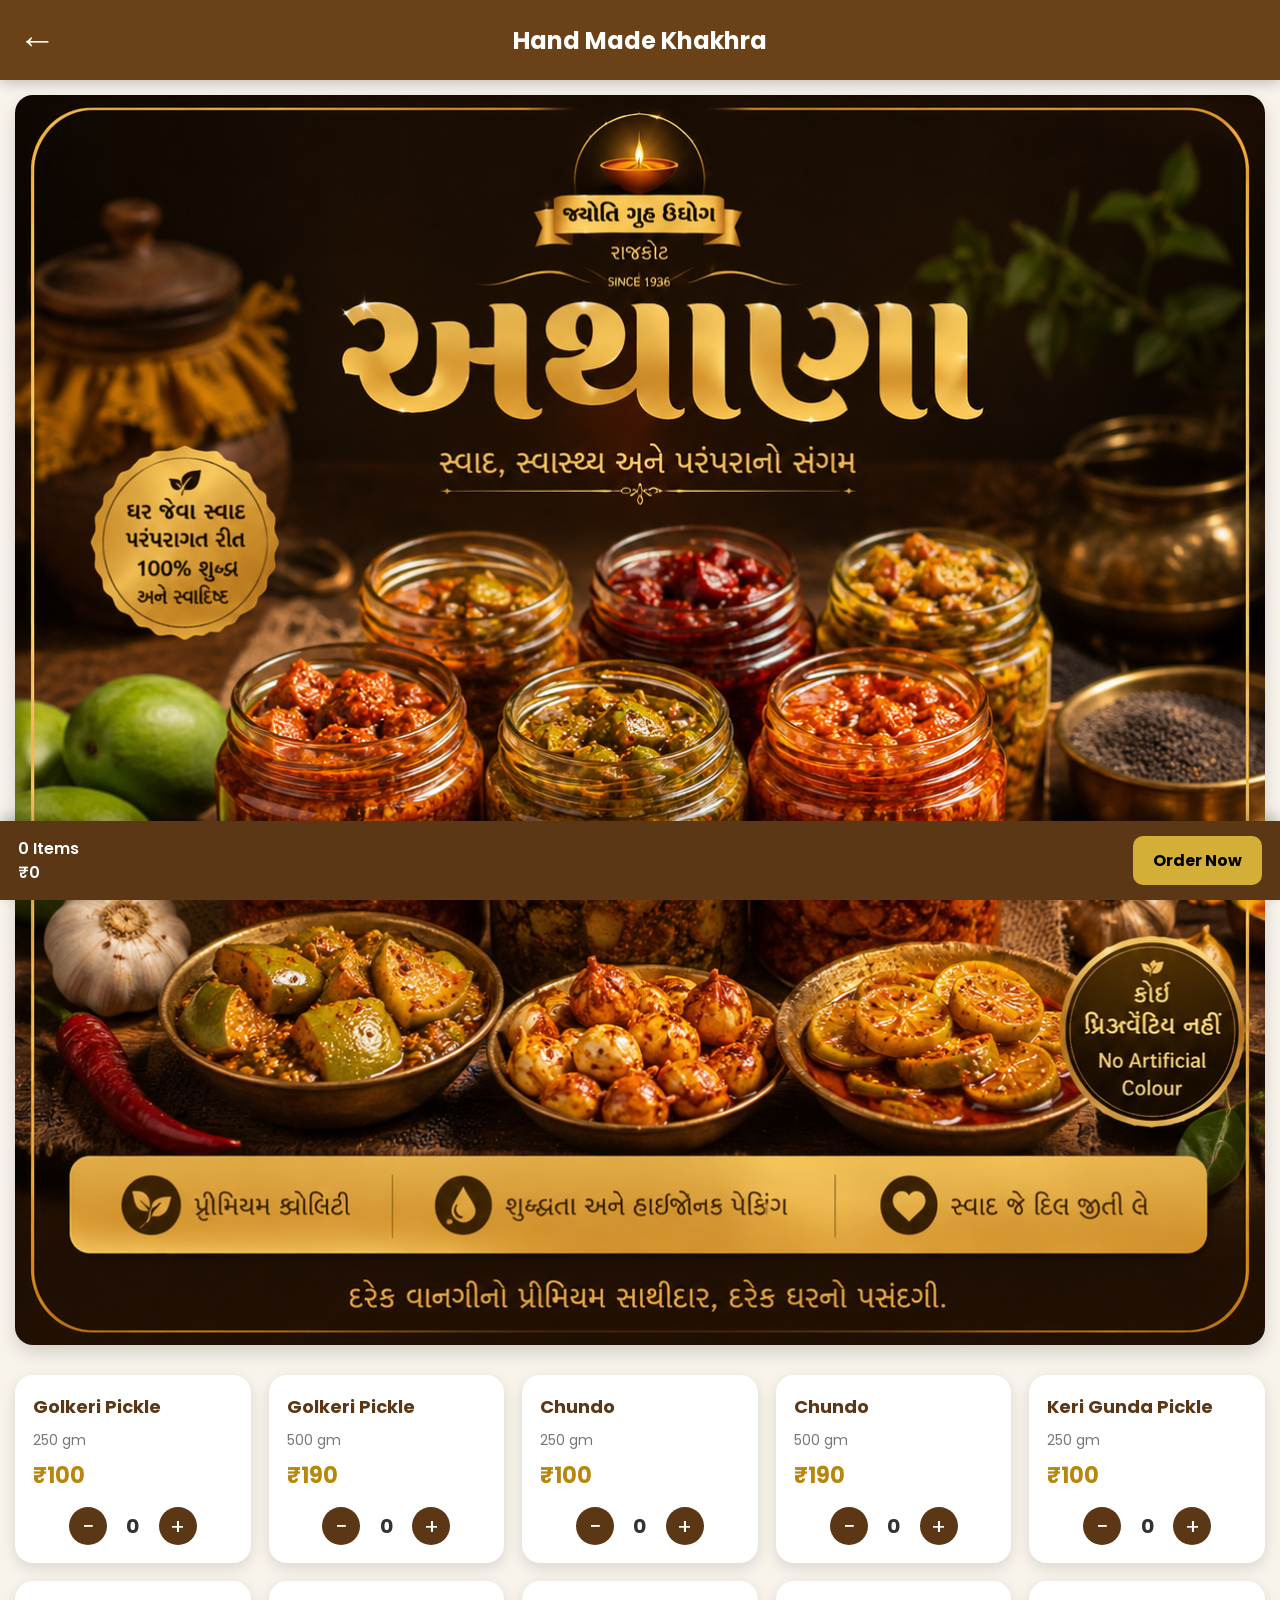
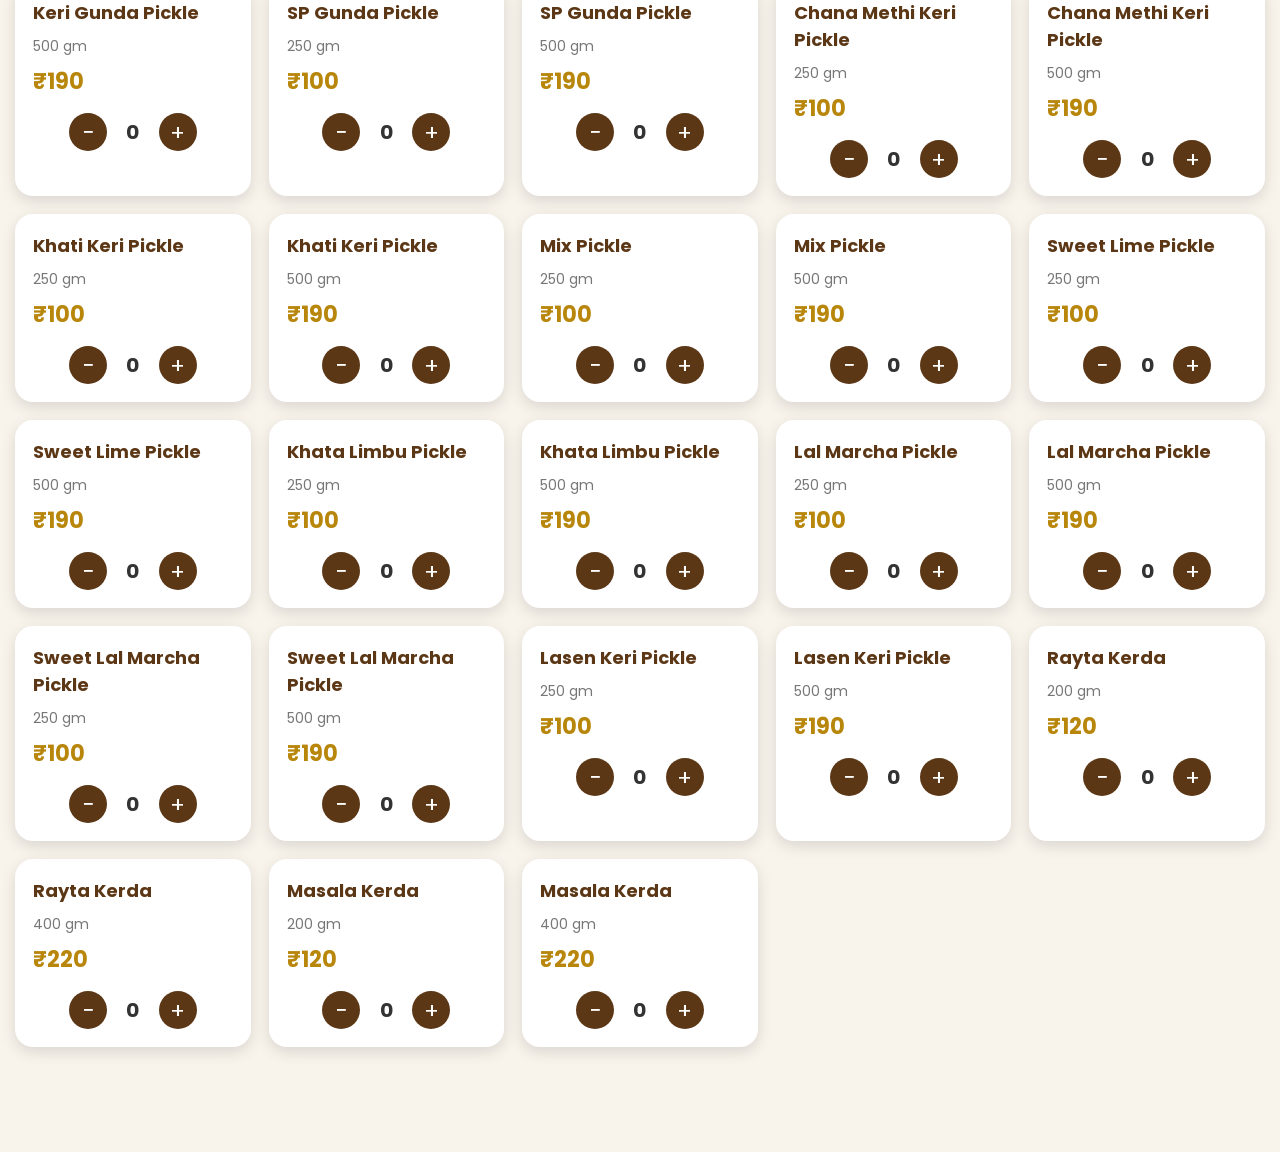
<file: athana.html>
<!DOCTYPE html>
<html lang="en">
<head>
<meta charset="UTF-8">
<meta name="viewport" content="width=device-width, initial-scale=1.0">

<title>Jyoti Gruh Udhyog | Athana</title>

<link href="https://fonts.googleapis.com/css2?family=Poppins:wght@300;400;500;600;700&display=swap" rel="stylesheet">

<style>

*{
margin:0;
padding:0;
box-sizing:border-box;
font-family:'Poppins',sans-serif;
}

body{
background:#f8f4ec;
color:#333;
padding-bottom:90px;
}

header{
position:sticky;
top:0;
z-index:999;
background:#5b3716;
color:#fff;
padding:16px;
text-align:center;
font-size:24px;
font-weight:700;
box-shadow:0 4px 12px rgba(0,0,0,.2);
}
header{
position:sticky;
top:0;
z-index:999;
background:#6b4217;
color:#fff;
height:80px;
display:flex;
align-items:center;
justify-content:center;
box-shadow:0 4px 12px rgba(0,0,0,.2);
}

header h1{
font-size:24px;
font-weight:700;
margin:0;
}

.back-btn{
position:absolute;
left:18px;
top:50%;
transform:translateY(-50%);
color:#fff;
text-decoration:none;
font-size:38px;
font-weight:700;
line-height:1;
transition:.3s;
}

.back-btn:hover{
opacity:.8;
}
.hero{
margin:15px;
border-radius:18px;
overflow:hidden;
box-shadow:0 8px 18px rgba(0,0,0,.15);
}

.hero img{
width:100%;
display:block;
}

.container{
padding:15px;
display:grid;
grid-template-columns:repeat(auto-fit,minmax(230px,1fr));
gap:18px;
}

.card{
background:#fff;
border-radius:18px;
padding:18px;
box-shadow:0 5px 15px rgba(0,0,0,.12);
transition:.3s;
}

.card:hover{
transform:translateY(-4px);
}

.card h3{
color:#5b3716;
font-size:18px;
margin-bottom:10px;
}

.weight{
font-size:14px;
color:#777;
margin-bottom:8px;
}

.price{
font-size:22px;
font-weight:bold;
color:#b8860b;
margin-bottom:15px;
}

.qty-box{
display:flex;
justify-content:center;
align-items:center;
gap:12px;
}

.qty-box button{
width:38px;
height:38px;
border:none;
border-radius:50%;
background:#5b3716;
color:#fff;
font-size:22px;
cursor:pointer;
}

.qty{
font-size:20px;
font-weight:bold;
min-width:28px;
text-align:center;
}

.cart-bar{
position:fixed;
bottom:0;
left:0;
right:0;
background:#5b3716;
color:#fff;
display:flex;
justify-content:space-between;
align-items:center;
padding:15px 18px;
box-shadow:0 -5px 12px rgba(0,0,0,.2);
}

.cart-info{
font-size:16px;
font-weight:600;
line-height:1.5;
}

#orderBtn{
background:#d4af37;
border:none;
padding:12px 20px;
border-radius:10px;
font-size:16px;
font-weight:700;
cursor:pointer;
color:#000;
}

@media(max-width:600px){

header{
font-size:21px;
}

.card h3{
font-size:17px;
}

.price{
font-size:20px;
}

}

</style>

</head>
<body>

<header>

<a href="index.html" class="back-btn">←</a>

<h1>Hand Made Khakhra</h1>

</header>

<div class="hero">
<img src="athana.png" alt="Athana Banner">
</div>

<div class="container" id="productContainer"></div>

<script>

let cart = JSON.parse(localStorage.getItem("cart")) || [];

const products = [

{
id:401,
category:"athana",
name:"Golkeri Pickle",
weight:"250 gm",
price:100
},
{
id:402,
category:"athana",
name:"Golkeri Pickle",
weight:"500 gm",
price:190
},

{
id:403,
category:"athana",
name:"Chundo",
weight:"250 gm",
price:100
},
{
id:404,
category:"athana",
name:"Chundo",
weight:"500 gm",
price:190
},

{
id:405,
category:"athana",
name:"Keri Gunda Pickle",
weight:"250 gm",
price:100
},
{
id:406,
category:"athana",
name:"Keri Gunda Pickle",
weight:"500 gm",
price:190
},

{
id:407,
category:"athana",
name:"SP Gunda Pickle",
weight:"250 gm",
price:100
},
{
id:408,
category:"athana",
name:"SP Gunda Pickle",
weight:"500 gm",
price:190
},

{
id:409,
category:"athana",
name:"Chana Methi Keri Pickle",
weight:"250 gm",
price:100
},
{
id:410,
category:"athana",
name:"Chana Methi Keri Pickle",
weight:"500 gm",
price:190
},

{
id:411,
category:"athana",
name:"Khati Keri Pickle",
weight:"250 gm",
price:100
},
{
id:412,
category:"athana",
name:"Khati Keri Pickle",
weight:"500 gm",
price:190
},

{
id:413,
category:"athana",
name:"Mix Pickle",
weight:"250 gm",
price:100
},
{
id:414,
category:"athana",
name:"Mix Pickle",
weight:"500 gm",
price:190
},

{
id:415,
category:"athana",
name:"Sweet Lime Pickle",
weight:"250 gm",
price:100
},
{
id:416,
category:"athana",
name:"Sweet Lime Pickle",
weight:"500 gm",
price:190
},

{
id:417,
category:"athana",
name:"Khata Limbu Pickle",
weight:"250 gm",
price:100
},
{
id:418,
category:"athana",
name:"Khata Limbu Pickle",
weight:"500 gm",
price:190
},

{
id:419,
category:"athana",
name:"Lal Marcha Pickle",
weight:"250 gm",
price:100
},
{
id:420,
category:"athana",
name:"Lal Marcha Pickle",
weight:"500 gm",
price:190
},

{
id:421,
category:"athana",
name:"Sweet Lal Marcha Pickle",
weight:"250 gm",
price:100
},
{
id:422,
category:"athana",
name:"Sweet Lal Marcha Pickle",
weight:"500 gm",
price:190
},

{
id:423,
category:"athana",
name:"Lasen Keri Pickle",
weight:"250 gm",
price:100
},
{
id:424,
category:"athana",
name:"Lasen Keri Pickle",
weight:"500 gm",
price:190
},

{
id:425,
category:"athana",
name:"Rayta Kerda",
weight:"200 gm",
price:120
},
{
id:426,
category:"athana",
name:"Rayta Kerda",
weight:"400 gm",
price:220
},

{
id:427,
category:"athana",
name:"Masala Kerda",
weight:"200 gm",
price:120
},
{
id:428,
category:"athana",
name:"Masala Kerda",
weight:"400 gm",
price:220
}

];
function saveCart(){
localStorage.setItem("cart",JSON.stringify(cart));
}

function getQty(id){
const item=cart.find(p=>p.id===id);
return item ? item.qty : 0;
}

function getTotalItems(){
return cart.reduce((sum,item)=>sum+item.qty,0);
}

function getTotalAmount(){
return cart.reduce((sum,item)=>sum+(item.qty*item.price),0);
}

function updateCart(){

document.getElementById("cartCount").innerHTML=
getTotalItems()+" Items";

document.getElementById("cartTotal").innerHTML=
"₹"+getTotalAmount();

saveCart();

}

function changeQty(id,change){

const product=products.find(p=>p.id===id);

let item=cart.find(p=>p.id===id);

if(item){

item.qty+=change;

if(item.qty<=0){

cart=cart.filter(p=>p.id!==id);

}

}else if(change>0){

cart.push({
...product,
qty:1
});

}

renderProducts();

updateCart();

}

function renderProducts(){

let html="";

products.forEach(product=>{

const qty=getQty(product.id);

html+=`

<div class="card">

<h3>${product.name}</h3>

<div class="weight">${product.weight}</div>

<div class="price">₹${product.price}</div>

<div class="qty-box">

<button onclick="changeQty(${product.id},-1)">−</button>

<div class="qty">${qty}</div>

<button onclick="changeQty(${product.id},1)">+</button>

</div>

</div>

`;

});

document.getElementById("productContainer").innerHTML=html;

}

window.addEventListener("storage",updateCart);
</script>

<div class="cart-bar">

<div class="cart-info">
<div id="cartCount">0 Items</div>
<div id="cartTotal">₹0</div>
</div>

<button id="orderBtn">
Order Now
</button>

</div>

<script>

document.getElementById("orderBtn").addEventListener("click",function(){

if(cart.length===0){

alert("Please add at least one product.");

return;

}

window.location.href="cart.html";

});


renderProducts();

updateCart();

</script>

</body>
</html>
</file>
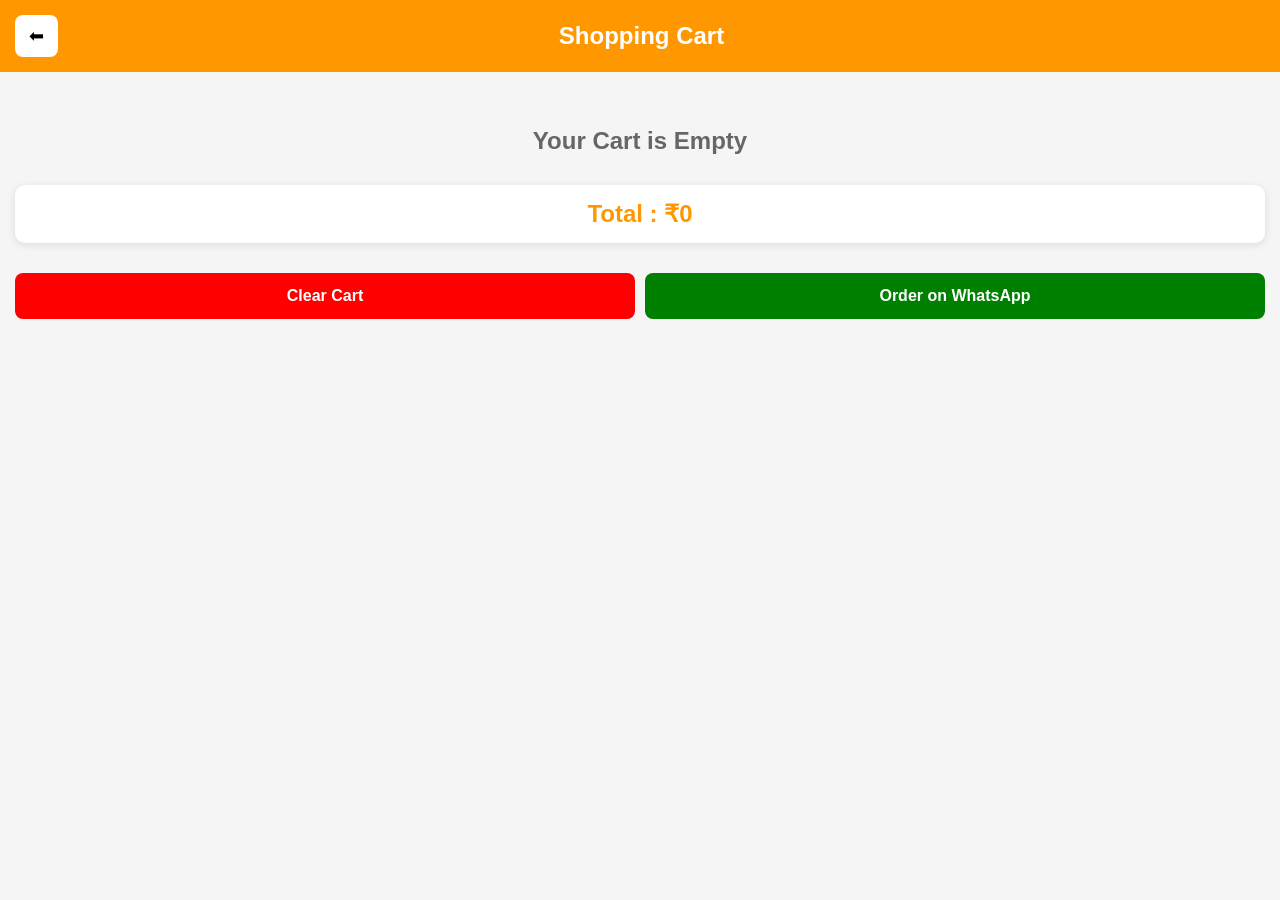
<file: Cart.html>
<!DOCTYPE html>
<html lang="en">
<head>
    <meta charset="UTF-8">
    <meta name="viewport" content="width=device-width, initial-scale=1.0">
    <title>Shopping Cart</title>

    <link rel="stylesheet" href="cart.css">
</head>
<body>

<header class="header">

    <button class="back-btn" onclick="history.back()">⬅</button>

    <h2>Shopping Cart</h2>

</header>

<main>

    <div id="cartContainer">

        <!-- Cart Items Here -->

    </div>

    <div class="total-box">

        <h3>Total : ₹<span id="grandTotal">0</span></h3>

    </div>

    <div class="buttons">

        <button class="clear-btn" onclick="clearCart()">
            Clear Cart
        </button>

        <button class="order-btn" onclick="sendWhatsAppOrder()">
            Order on WhatsApp
        </button>

    </div>

</main>

<script src="cart.js"></script>

</body>
</html>
</file>
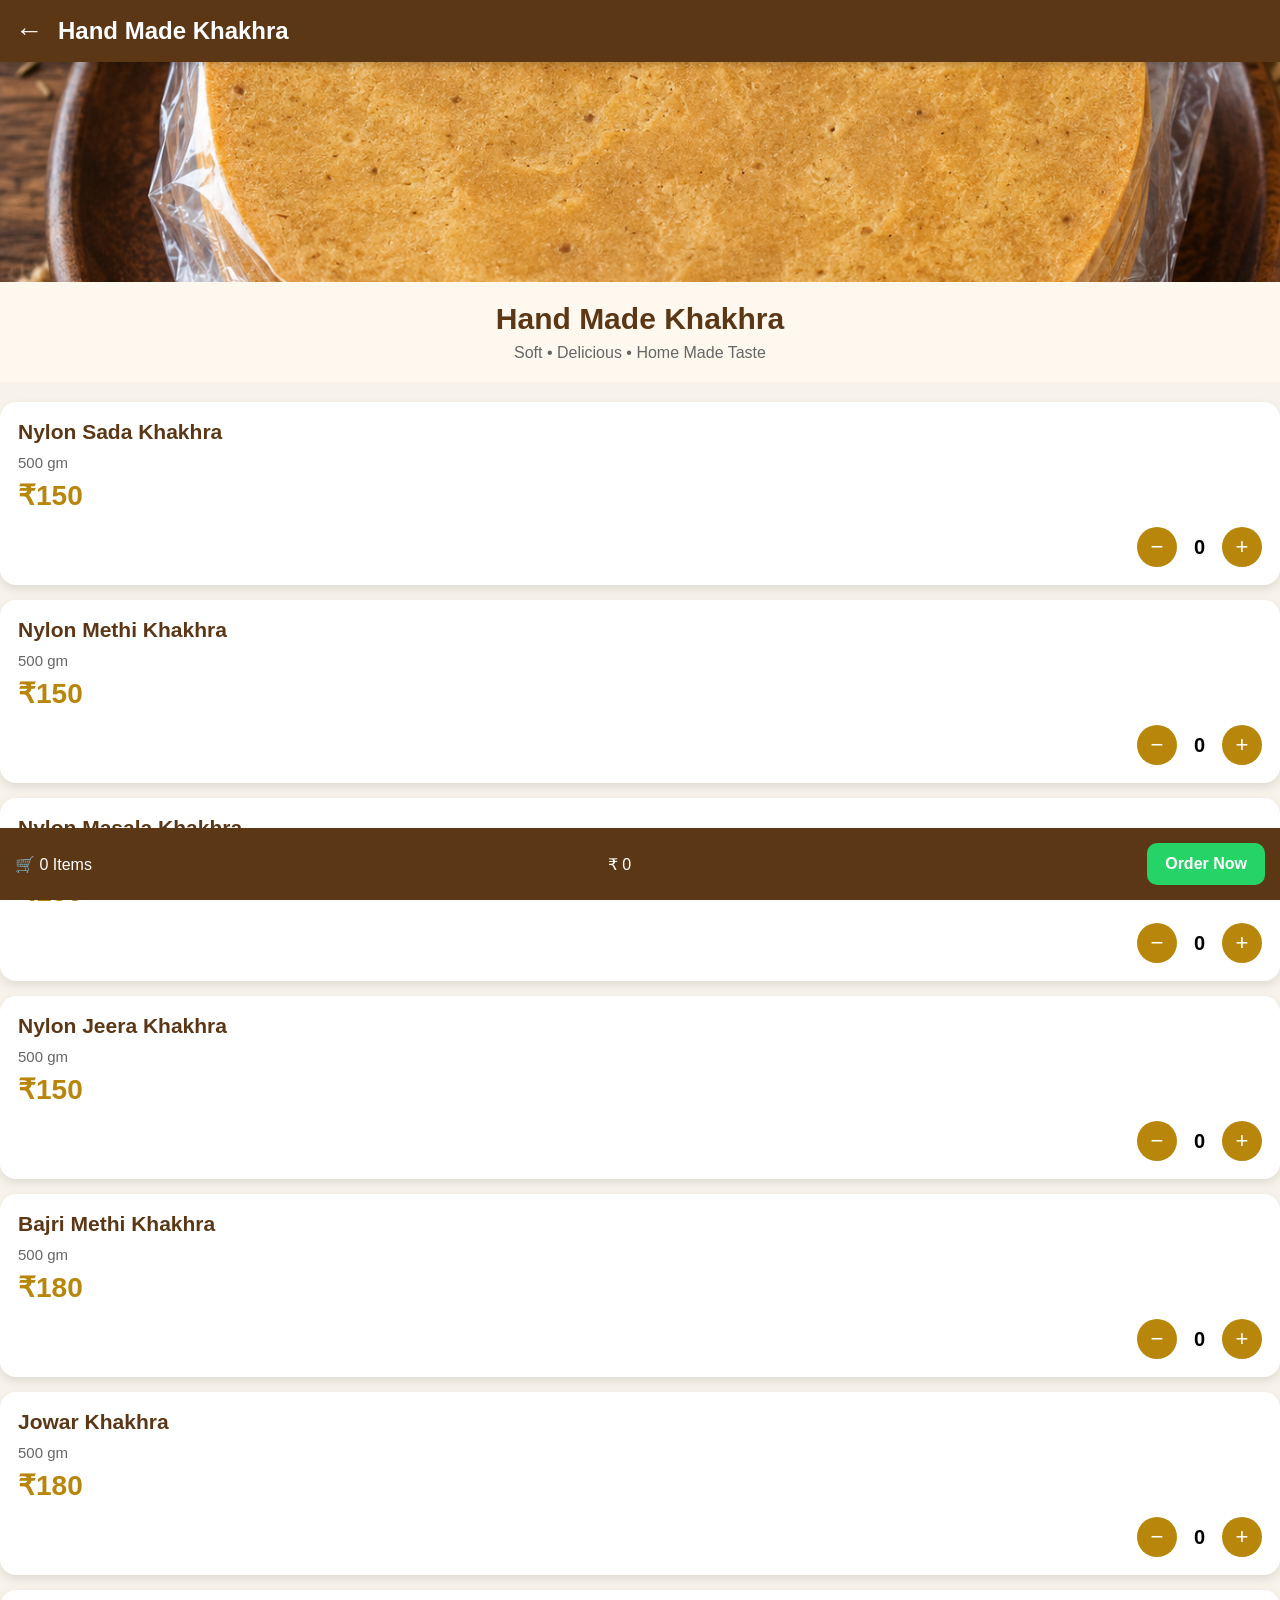
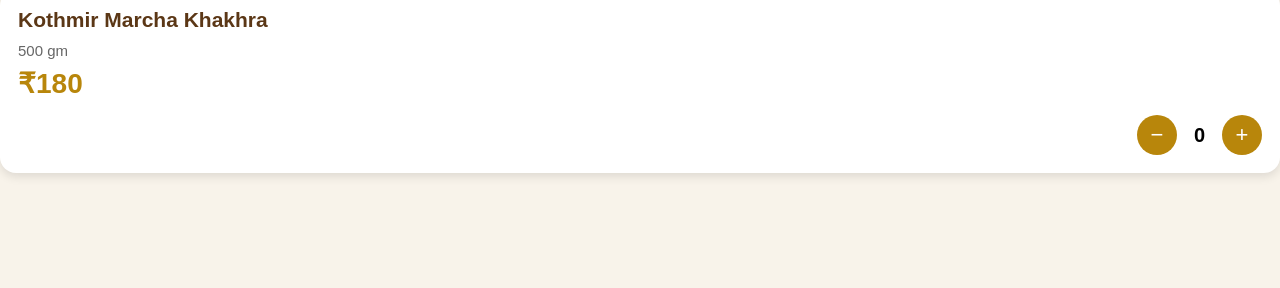
<file: handmade-khakhra.html>
<!DOCTYPE html>
<html lang="en">

<head>

<meta charset="UTF-8">

<meta name="viewport" content="width=device-width, initial-scale=1.0">

<title>Hand Made Khakhra | Jyoti Gruh Udhyog</title>

<style>

*{
margin:0;
padding:0;
box-sizing:border-box;
font-family:Arial,sans-serif;
}

body{
background:#f8f3ea;
padding-bottom:100px;
}

header{
position:sticky;
top:0;
background:#5b3716;
color:#fff;
padding:15px;
display:flex;
align-items:center;
gap:15px;
z-index:999;
box-shadow:0 2px 8px rgba(0,0,0,.2);
}

.back{
color:#fff;
text-decoration:none;
font-size:28px;
font-weight:bold;
}

header h1{
font-size:24px;
}

.hero img{
width:100%;
height:220px;
object-fit:cover;
display:block;
}

.hero-text{
background:#fff8ef;
padding:20px;
text-align:center;
margin-bottom:20px;
}

.hero-text h2{
font-size:30px;
color:#5b3716;
margin-bottom:8px;
}

.hero-text p{
color:#666;
font-size:16px;
}

.section-title{
background:#5b3716;
color:#fff;
padding:12px;
margin:20px 15px 10px;
border-radius:10px;
font-size:22px;
font-weight:bold;
text-align:center;
}

.products{
padding:0 15px;
}

.product{
background:#fff;
border-radius:16px;
padding:18px;
margin-bottom:15px;
box-shadow:0 4px 10px rgba(0,0,0,.10);
}

.product h3{
font-size:21px;
color:#5b3716;
margin-bottom:10px;
}

.weight{
font-size:15px;
color:#666;
margin-bottom:8px;
}

.price{
font-size:28px;
font-weight:bold;
color:#b8860b;
margin-bottom:15px;
}

.qty{
display:flex;
justify-content:flex-end;
align-items:center;
gap:10px;
}

.qty button{
width:40px;
height:40px;
border:none;
border-radius:50%;
background:#b8860b;
color:#fff;
font-size:22px;
cursor:pointer;
}

.qty span{
font-size:20px;
font-weight:bold;
width:25px;
text-align:center;
}

#cartBar{
position:fixed;
left:0;
right:0;
bottom:0;
background:#5b3716;
color:#fff;
display:flex;
justify-content:space-between;
align-items:center;
padding:15px;
}

#cartBar button{
background:#25D366;
color:#fff;
border:none;
padding:12px 18px;
border-radius:10px;
font-size:16px;
font-weight:bold;
cursor:pointer;
}

</style>

</head>

<body>

<header>

<a href="khakhra.html" class="back">←</a>

<h1>Hand Made Khakhra</h1>

</header>

<section class="hero">

<img src="plain.png" alt="Hand Made Khakhra">

<div class="hero-text">

<h2>Hand Made Khakhra</h2>

<p>Soft • Delicious • Home Made Taste</p>

</div>

</section>

<div id="products"></div>

<div id="cartBar">

<div>
🛒 <span id="cartCount">0</span> Items
</div>

<div>
₹ <span id="cartTotal">0</span>
</div>

<button id="orderBtn">
Order Now
</button>

</div>
<script>

const products=[

{id:201,category:"handmade",name:"Nylon Sada Khakhra",weight:"500 gm",price:150},
{id:202,category:"handmade",name:"Nylon Methi Khakhra",weight:"500 gm",price:150},
{id:203,category:"handmade",name:"Nylon Masala Khakhra",weight:"500 gm",price:150},
{id:204,category:"handmade",name:"Nylon Jeera Khakhra",weight:"500 gm",price:150},
{id:205,category:"handmade",name:"Bajri Methi Khakhra",weight:"500 gm",price:180},
{id:206,category:"handmade",name:"Jowar Khakhra",weight:"500 gm",price:180},
{id:207,category:"handmade",name:"Kothmir Marcha Khakhra",weight:"500 gm",price:180}

];

let cart=JSON.parse(localStorage.getItem("cart"))||[];

const productsDiv=document.getElementById("products");

function getQty(id){

const item=cart.find(p=>p.id===id);

return item?item.qty:0;

}

function renderProducts(){

productsDiv.innerHTML="";

products.forEach((product,index)=>{

productsDiv.innerHTML+=`

<div class="product">

<h3>${product.name}</h3>

<div class="weight">${product.weight}</div>

<div class="price">₹${product.price}</div>

<div class="qty">

<button onclick="changeQty(${index},-1)">−</button>

<span>${getQty(product.id)}</span>

<button onclick="changeQty(${index},1)">+</button>

</div>

</div>

`;

});

}
function saveCart(){

localStorage.setItem("cart",JSON.stringify(cart));

}

function getTotalItems(){

return cart.reduce((total,item)=>total+item.qty,0);

}

function getTotalAmount(){

return cart.reduce((total,item)=>total+(item.qty*item.price),0);

}

function updateCart(){

document.getElementById("cartCount").innerText=getTotalItems();

document.getElementById("cartTotal").innerText=getTotalAmount();

renderProducts();

saveCart();

}

function changeQty(index,value){

const product=products[index];

const item=cart.find(p=>p.id===product.id);

if(item){

item.qty+=value;

if(item.qty<=0){

cart=cart.filter(p=>p.id!==product.id);

}

}else if(value>0){

cart.push({

id:product.id,
category:product.category,
name:product.name,
weight:product.weight,
price:product.price,
qty:1

});

}

updateCart();

}

window.addEventListener("storage",function(){

cart=JSON.parse(localStorage.getItem("cart"))||[];

updateCart();

});
document.getElementById("orderBtn").addEventListener("click",function(){

if(cart.length===0){

alert("Please add at least one product.");

return;

}

let message="🛒 *Jyoti Gruh Udhyog Order*\n\n";

cart.forEach(function(item){

message+="• "+item.name+"\n";
message+="Weight : "+item.weight+"\n";
message+="Qty : "+item.qty+"\n";
message+="Price : ₹"+item.price+"\n";
message+="Subtotal : ₹"+(item.qty*item.price)+"\n\n";

});

message+="-------------------------\n";
message+="Total Items : "+getTotalItems()+"\n";
message+="Grand Total : ₹"+getTotalAmount();

window.location.href="cart.html";

});

renderProducts();

updateCart();

</script>

</body>
</html>
</file>
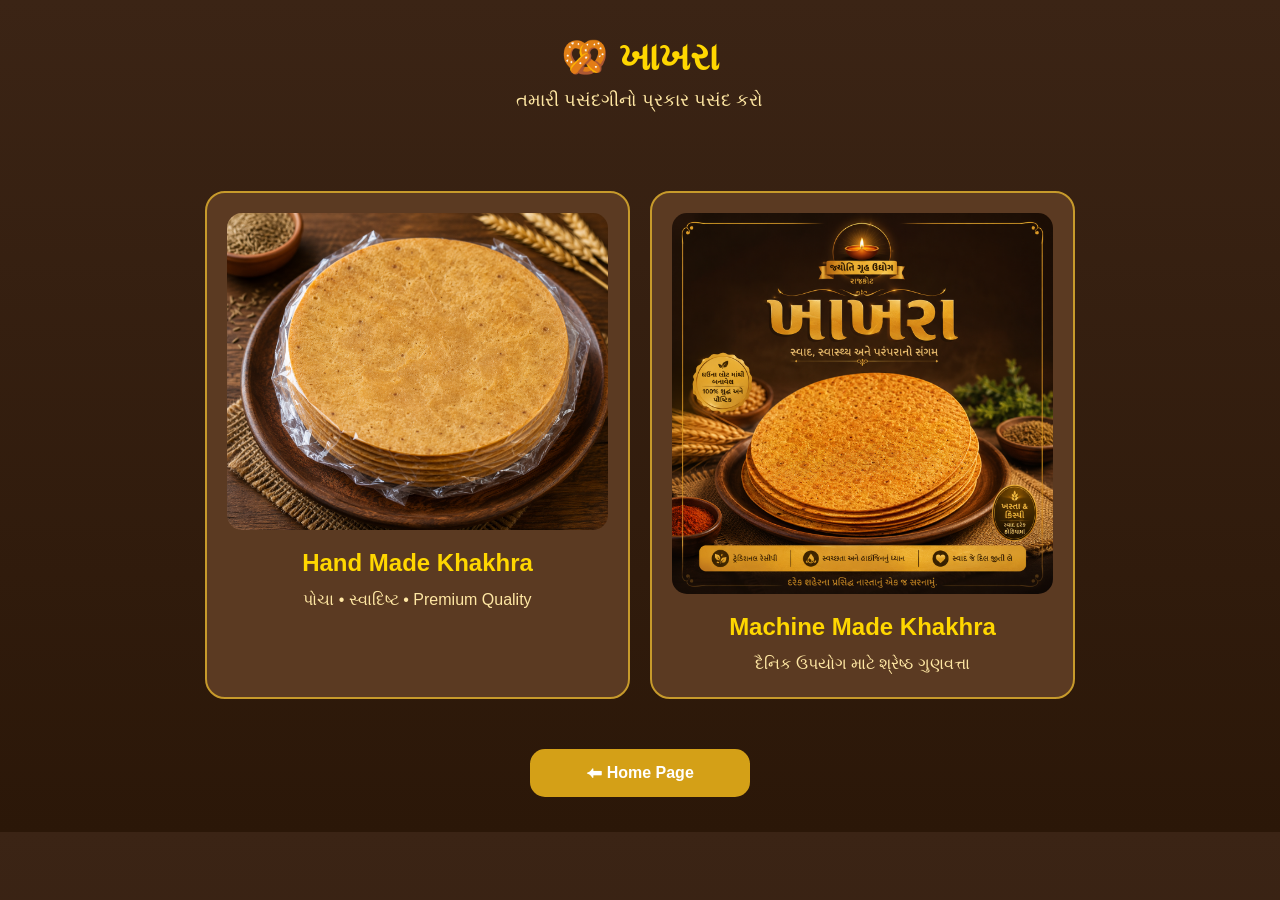
<file: khakhra.html>
<!DOCTYPE html>
<html lang="gu">
<head>
<meta charset="UTF-8">
<meta name="viewport" content="width=device-width, initial-scale=1.0">
<title>ખાખરા | જ્યોતિ ગૃહ ઉદ્યોગ</title>

<style>

*{
margin:0;
padding:0;
box-sizing:border-box;
font-family:Arial,sans-serif;
}

body{
background:linear-gradient(180deg,#3B2415,#2B1708);
color:#fff;
}

header{
text-align:center;
padding:35px 20px;
}

header h1{
color:#FFD700;
font-size:38px;
}

header p{
margin-top:10px;
color:#FFE7A3;
font-size:18px;
}

.container{
max-width:900px;
margin:30px auto;
padding:15px;
display:grid;
grid-template-columns:repeat(auto-fit,minmax(280px,1fr));
gap:20px;
}

.card{
background:#5b3a22;
border:2px solid #c79a2b;
border-radius:20px;
padding:20px;
text-align:center;
transition:.3s;
text-decoration:none;
color:#fff;
}

.card:hover{
transform:translateY(-6px);
border-color:#FFD700;
}

.card img{
width:100%;
border-radius:15px;
margin-bottom:15px;
}

.card h2{
color:#FFD700;
margin-bottom:10px;
}

.card p{
color:#FFE7A3;
line-height:1.6;
}

.back{
display:block;
width:220px;
margin:35px auto;
background:#D4A017;
color:#fff;
padding:15px;
text-align:center;
border-radius:15px;
text-decoration:none;
font-weight:bold;
}

</style>
</head>

<body>

<header>

<h1>🥨 ખાખરા</h1>

<p>તમારી પસંદગીનો પ્રકાર પસંદ કરો</p>

</header>

<div class="container">

<a href="handmade-khakhra.html" class="card">

<img src="plain.png">

<h2>Hand Made Khakhra</h2>

<p>
પોચા • સ્વાદિષ્ટ • Premium Quality
</p>

</a>

<a href="machine-khakhra.html" class="card">

<img src="khakhra1.png">

<h2>Machine Made Khakhra</h2>

<p>
દૈનિક ઉપયોગ માટે શ્રેષ્ઠ ગુણવત્તા
</p>

</a>

</div>

<a href="index.html" class="back">
⬅ Home Page
</a>

</body>
</html>
</file>
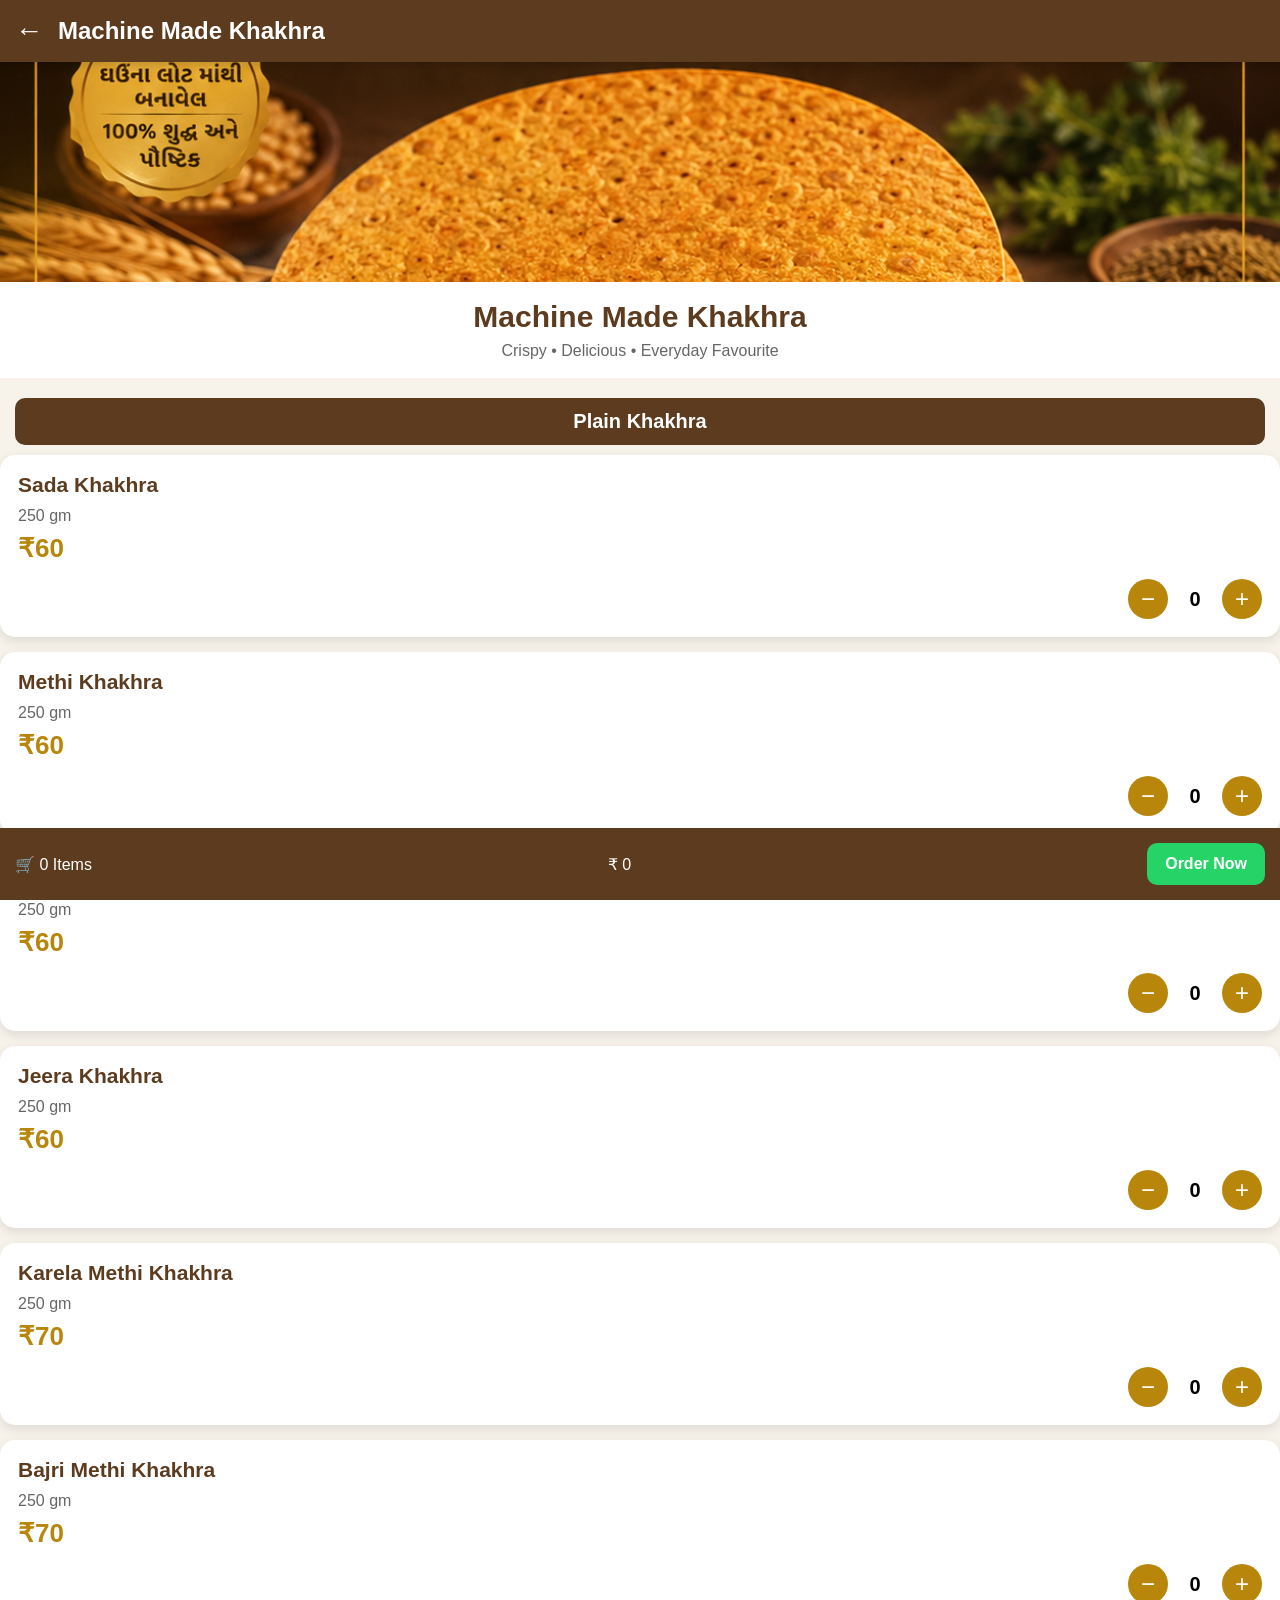
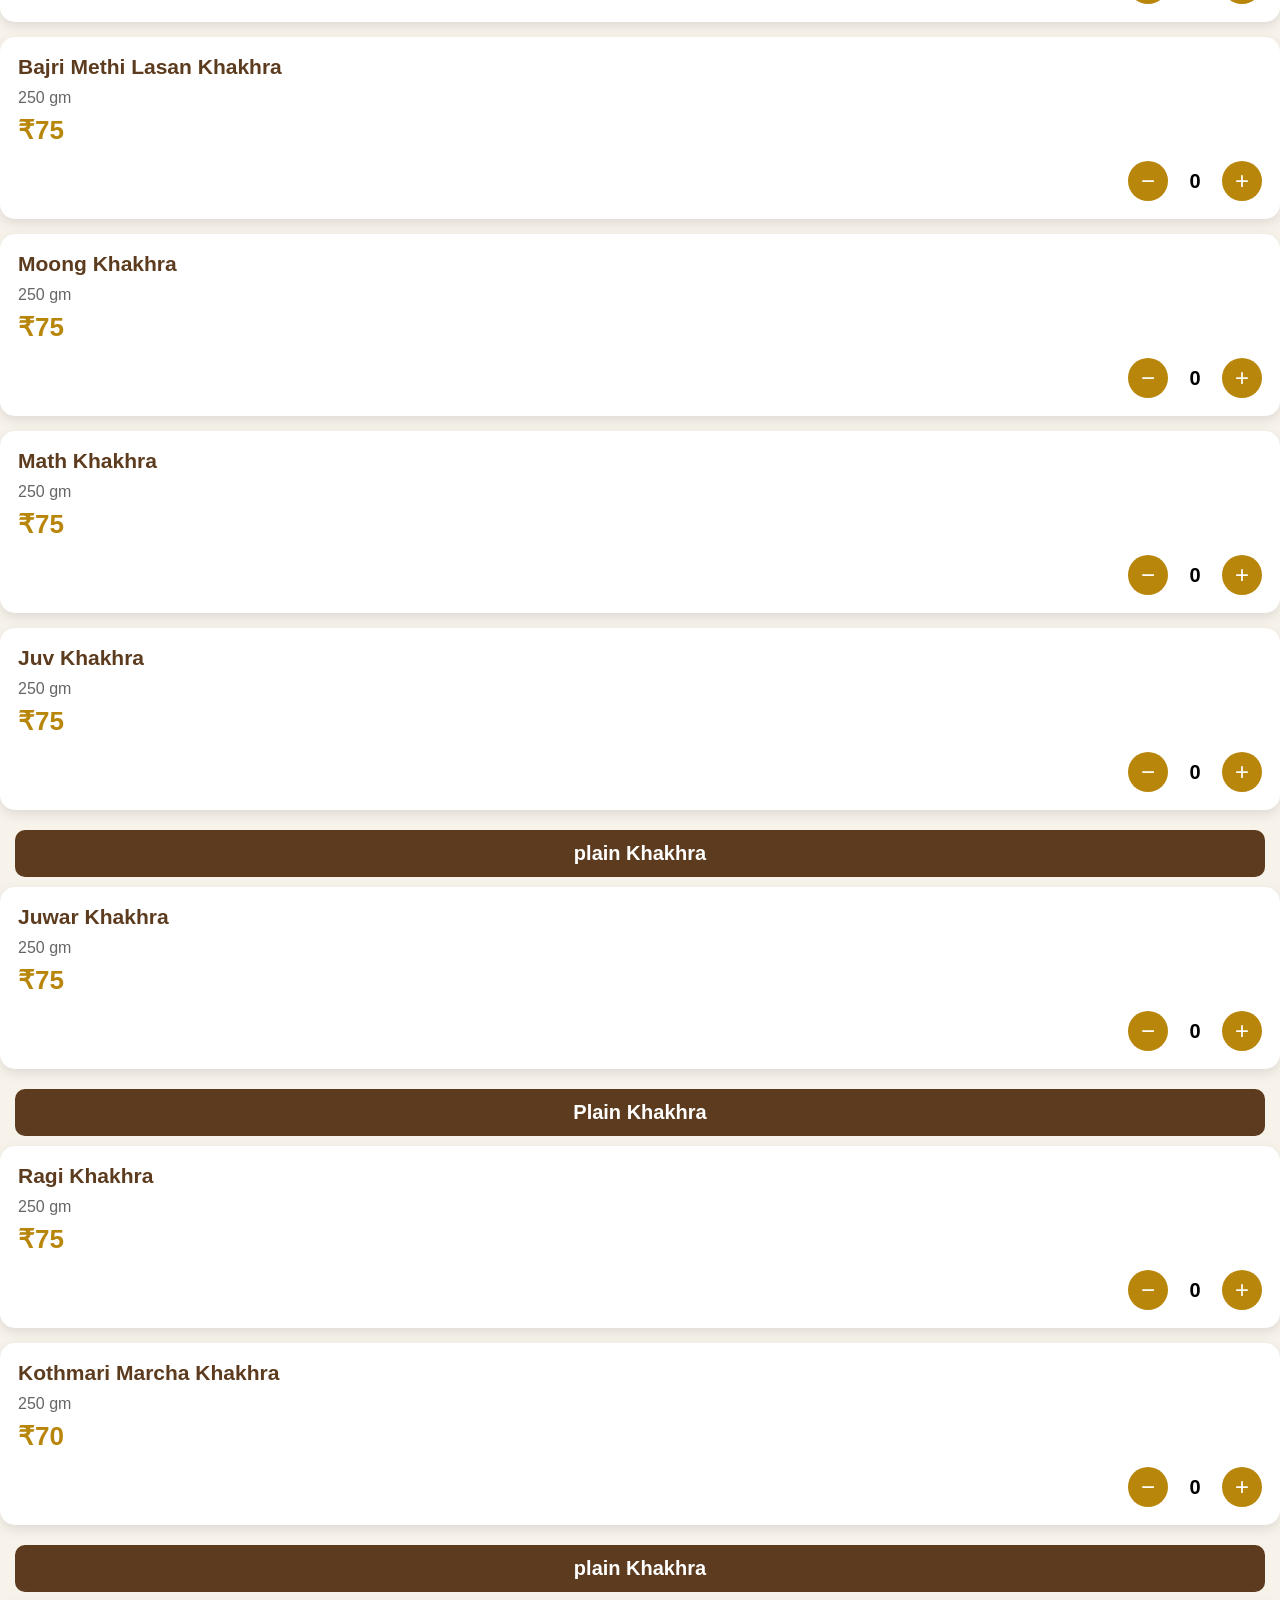
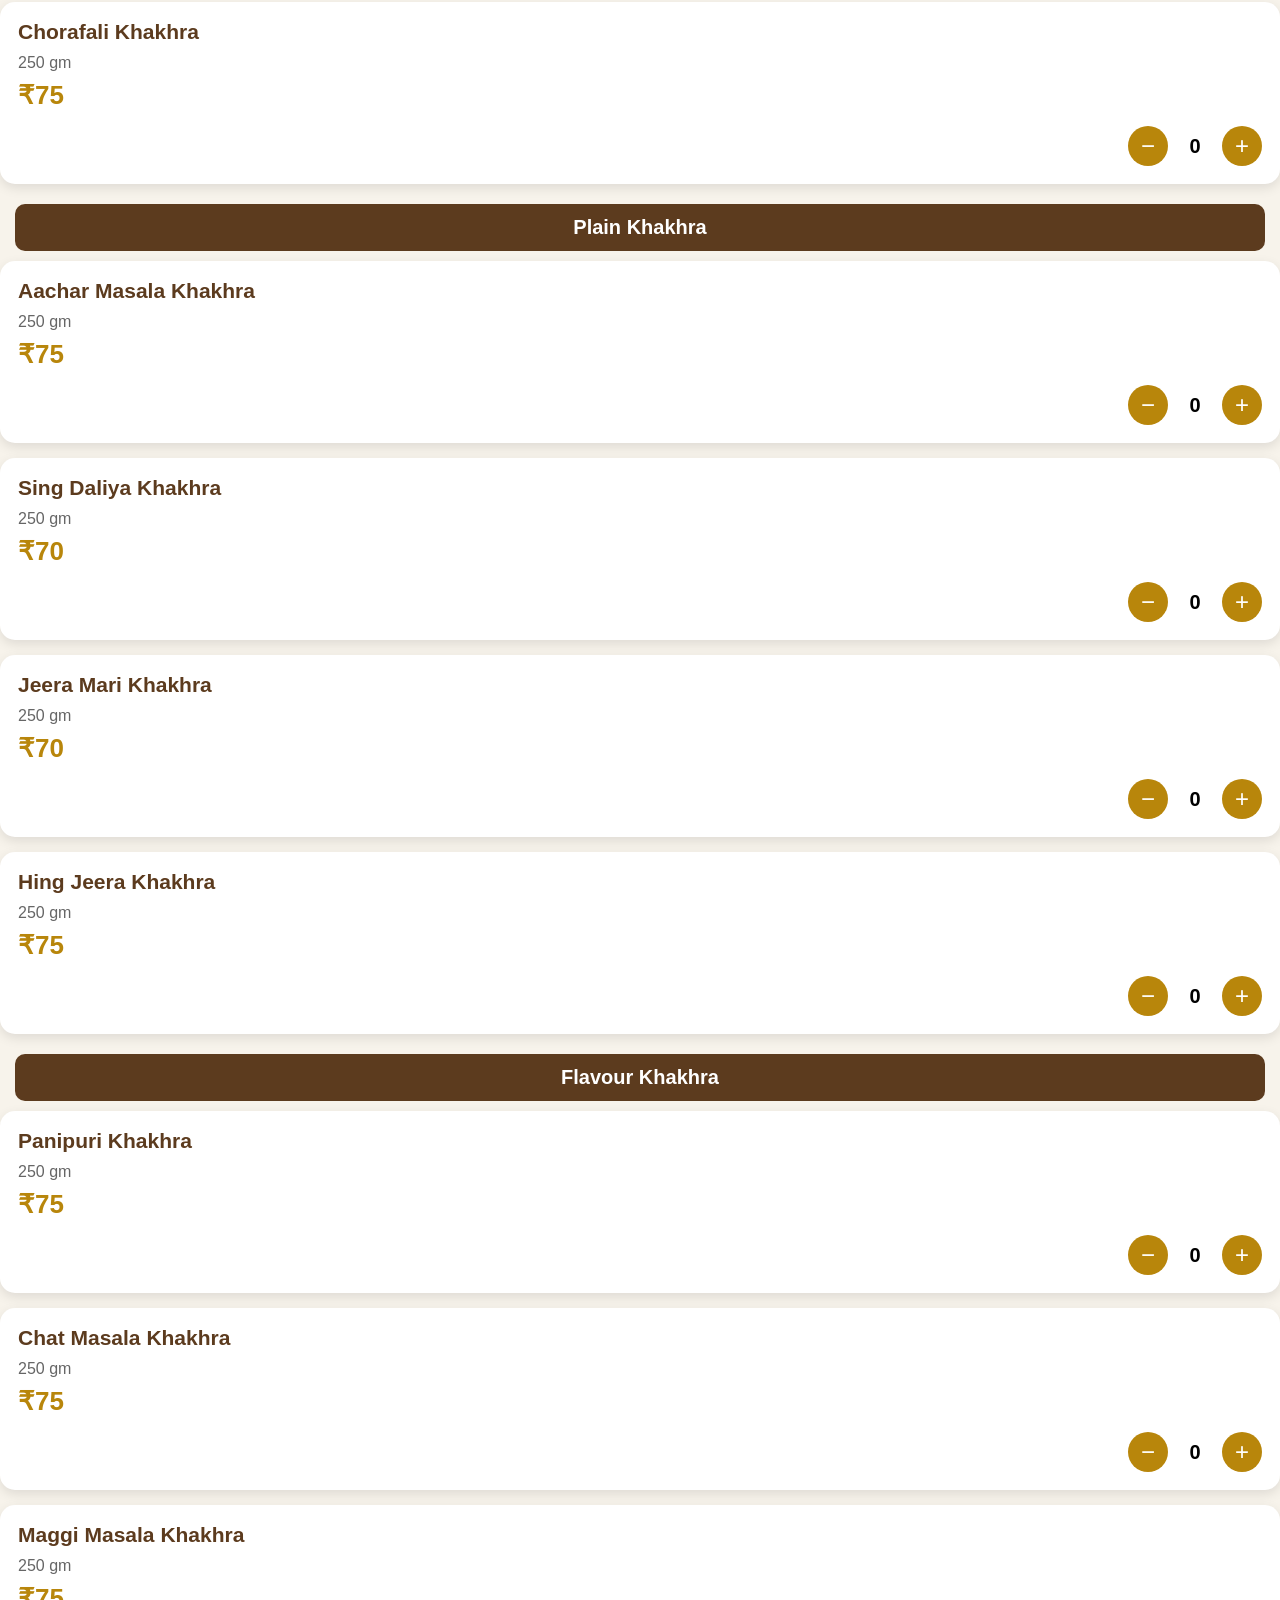
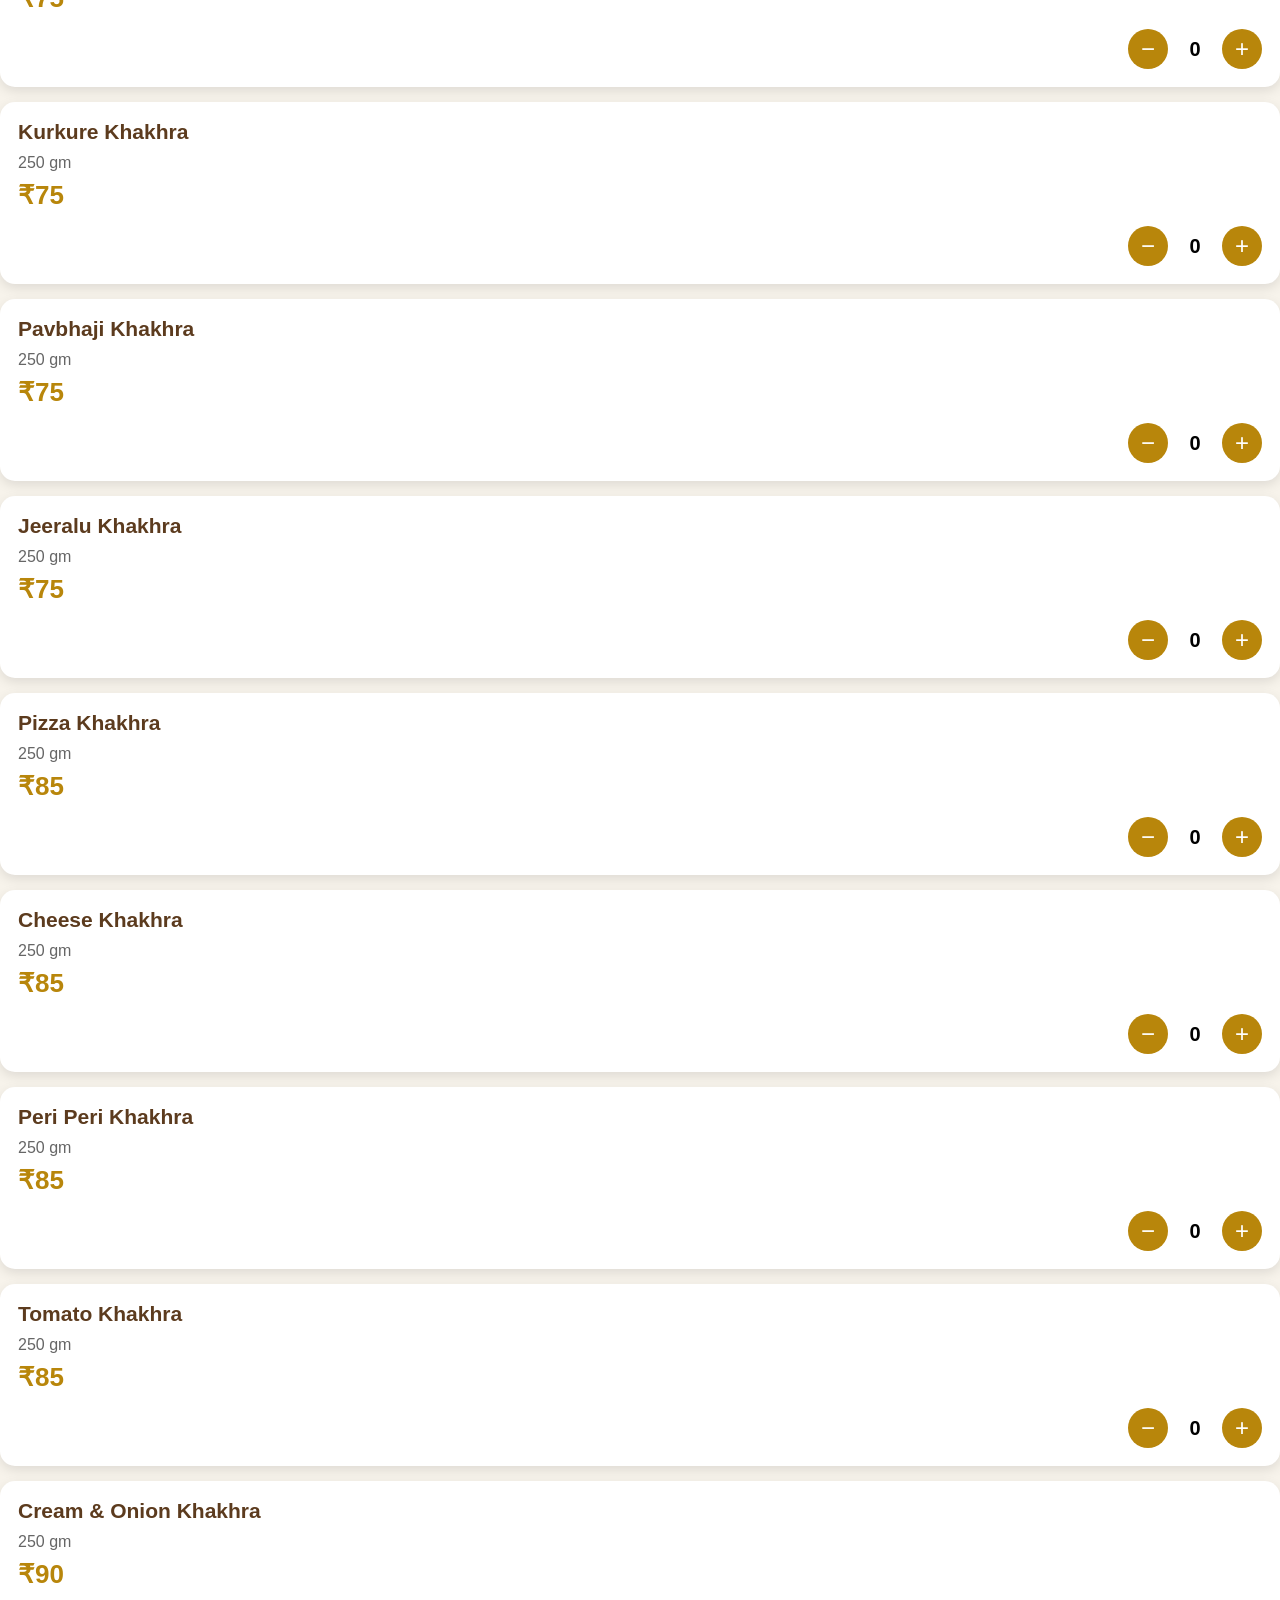
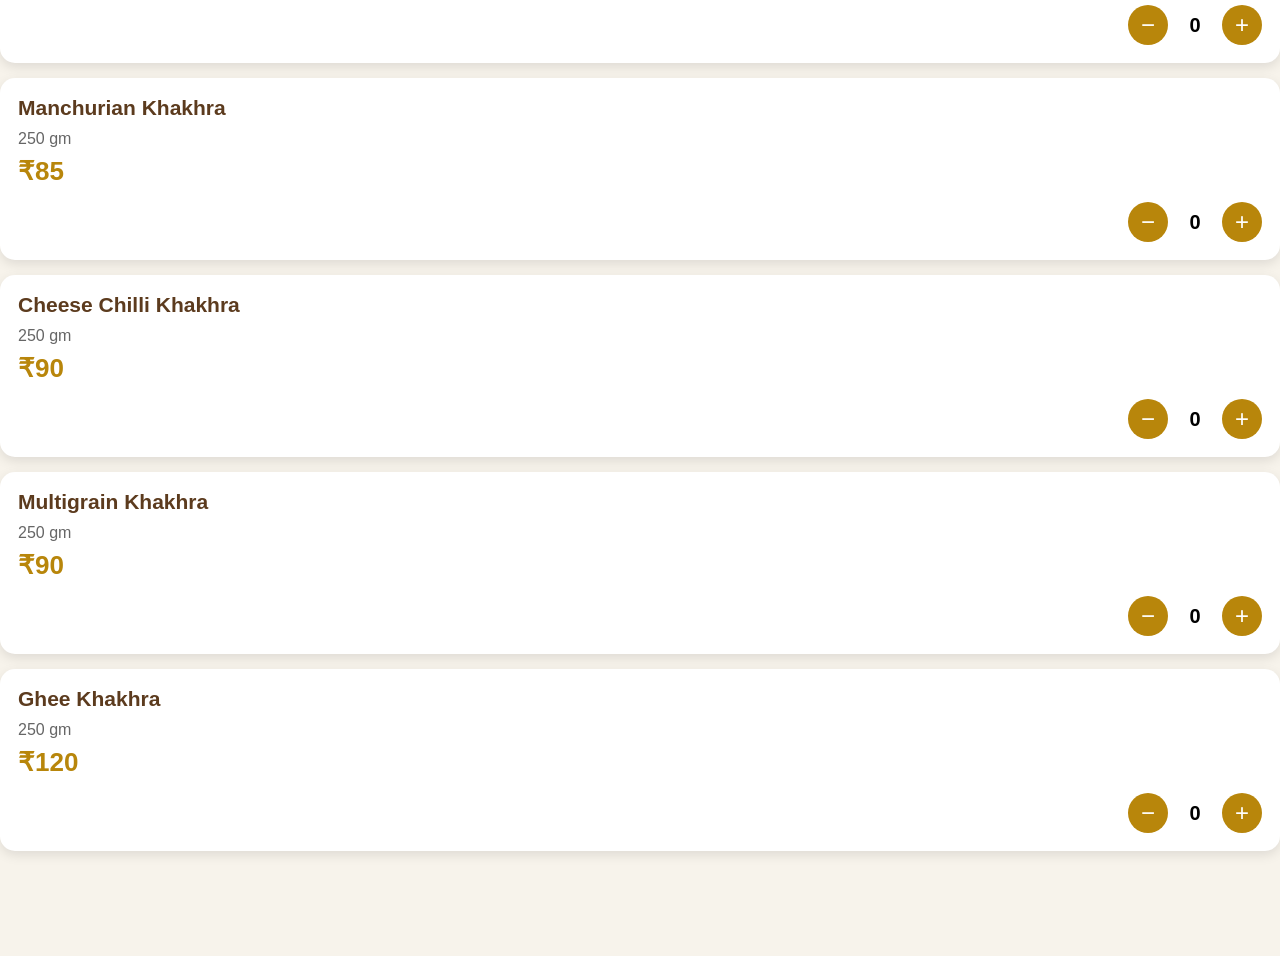
<file: machine-khakhra.html>
<!DOCTYPE html>
<html lang="en">
<head>

<meta charset="UTF-8">
<meta name="viewport" content="width=device-width, initial-scale=1.0">

<title>Machine Made Khakhra | Jyoti Gruh Udhyog</title>

<style>

*{
margin:0;
padding:0;
box-sizing:border-box;
font-family:Arial,sans-serif;
}

body{
background:#f7f3eb;
padding-bottom:90px;
}

header{
position:sticky;
top:0;
background:#5c3b1e;
color:#fff;
padding:15px;
display:flex;
align-items:center;
gap:15px;
z-index:1000;
box-shadow:0 2px 10px rgba(0,0,0,.2);
}

.back{
color:#fff;
text-decoration:none;
font-size:28px;
font-weight:bold;
}

header h1{
font-size:24px;
}

.hero img{
width:100%;
height:220px;
object-fit:cover;
display:block;
}

.hero-text{
background:#fff;
padding:18px;
text-align:center;
margin-bottom:15px;
}

.hero-text h2{
color:#5c3b1e;
font-size:30px;
margin-bottom:8px;
}

.hero-text p{
color:#666;
font-size:16px;
}

.section-title{
background:#5c3b1e;
color:#fff;
padding:12px;
margin:20px 15px 10px;
border-radius:10px;
font-size:20px;
font-weight:bold;
text-align:center;
}

.products{
padding:0 15px;
}

.product{
background:#fff;
border-radius:15px;
padding:18px;
margin-bottom:15px;
box-shadow:0 4px 12px rgba(0,0,0,.10);
}

.product h3{
font-size:21px;
color:#5c3b1e;
margin-bottom:10px;
}

.weight{
color:#666;
margin-bottom:8px;
}

.price{
font-size:26px;
font-weight:bold;
color:#b8860b;
margin-bottom:15px;
}

.qty{
display:flex;
justify-content:flex-end;
align-items:center;
gap:12px;
}

.qty button{
width:40px;
height:40px;
border:none;
border-radius:50%;
background:#b8860b;
color:#fff;
font-size:24px;
cursor:pointer;
}

.qty span{
font-size:20px;
font-weight:bold;
width:30px;
text-align:center;
}

#cartBar{
position:fixed;
left:0;
right:0;
bottom:0;
background:#5c3b1e;
color:#fff;
padding:15px;
display:flex;
justify-content:space-between;
align-items:center;
}

#cartBar button{
background:#25D366;
color:#fff;
border:none;
padding:12px 18px;
border-radius:10px;
font-size:16px;
font-weight:bold;
cursor:pointer;
}

</style>

</head>

<body>

<header>

<a href="khakhra.html" class="back">←</a>

<h1>Machine Made Khakhra</h1>

</header>

<section class="hero">

<img src="khakhra1.png" alt="Machine Made Khakhra">

<div class="hero-text">

<h2>Machine Made Khakhra</h2>

<p>Crispy • Delicious • Everyday Favourite</p>

</div>

</section>

<div id="products"></div>

<div id="cartBar">

<div>
🛒 <span id="cartCount">0</span> Items
</div>

<div>
₹ <span id="cartTotal">0</span>
</div>

<button id="orderBtn">
Order Now
</button>

</div>
<script>

const products=[

{id:101,category:"plain",title:"Plain Khakhra",name:"Sada Khakhra",weight:"250 gm",price:60},
{id:102,category:"plain",title:"Plain Khakhra",name:"Methi Khakhra",weight:"250 gm",price:60},
{id:103,category:"plain",title:"Plain Khakhra",name:"Masala Khakhra",weight:"250 gm",price:60},
{id:104,category:"plain",title:"Plain Khakhra",name:"Jeera Khakhra",weight:"250 gm",price:60},

{id:105,category:"plain",title:"Plain Khakhra",name:"Karela Methi Khakhra",weight:"250 gm",price:70},
{id:106,category:"plain",title:"Plain Khakhra",name:"Bajri Methi Khakhra",weight:"250 gm",price:70},
{id:107,category:"plain",title:"Plain Khakhra",name:"Bajri Methi Lasan Khakhra",weight:"250 gm",price:75},
{id:108,category:"plain",title:"Plain Khakhra",name:"Moong Khakhra",weight:"250 gm",price:75},
{id:109,category:"plain",title:"Plain Khakhra",name:"Math Khakhra",weight:"250 gm",price:75},
{id:110,category:"plain",title:"Plain Khakhra",name:"Juv Khakhra",weight:"250 gm",price:75},
{id:111,category:"plain",title:"plain Khakhra",name:"Juwar Khakhra",weight:"250 gm",price:75},
{id:112,category:"plain",title:"Plain Khakhra",name:"Ragi Khakhra",weight:"250 gm",price:75},
{id:113,category:"plain",title:"Plain Khakhra",name:"Kothmari Marcha Khakhra",weight:"250 gm",price:70},
{id:114,category:"plain",title:"plain Khakhra",name:"Chorafali Khakhra",weight:"250 gm",price:75},
{id:115,category:"plain",title:"Plain Khakhra",name:"Aachar Masala Khakhra",weight:"250 gm",price:75},
{id:116,category:"plain",title:"Plain Khakhra",name:"Sing Daliya Khakhra",weight:"250 gm",price:70},
{id:117,category:"plain",title:"Plain Khakhra",name:"Jeera Mari Khakhra",weight:"250 gm",price:70},
{id:118,category:"plain",title:"Plain Khakhra",name:"Hing Jeera Khakhra",weight:"250 gm",price:75},
{id:119,category:"flavour",title:"Flavour Khakhra",name:"Panipuri Khakhra",weight:"250 gm",price:75},
{id:120,category:"flavour",title:"Flavour Khakhra",name:"Chat Masala Khakhra",weight:"250 gm",price:75},
{id:121,category:"flavour",title:"Flavour Khakhra",name:"Maggi Masala Khakhra",weight:"250 gm",price:75},
{id:122,category:"flavour",title:"Flavour Khakhra",name:"Kurkure Khakhra",weight:"250 gm",price:75},
{id:123,category:"flavour",title:"Flavour Khakhra",name:"Pavbhaji Khakhra",weight:"250 gm",price:75},
{id:124,category:"flavour",title:"Flavour Khakhra",name:"Jeeralu Khakhra",weight:"250 gm",price:75},
{id:125,category:"flavour",title:"Flavour Khakhra",name:"Pizza Khakhra",weight:"250 gm",price:85},
{id:126,category:"flavour",title:"Flavour Khakhra",name:"Cheese Khakhra",weight:"250 gm",price:85},
{id:127,category:"flavour",title:"Flavour Khakhra",name:"Peri Peri Khakhra",weight:"250 gm",price:85},
{id:128,category:"flavour",title:"Flavour Khakhra",name:"Tomato Khakhra",weight:"250 gm",price:85},
{id:129,category:"flavour",title:"Flavour Khakhra",name:"Cream & Onion Khakhra",weight:"250 gm",price:90},
{id:130,category:"flavour",title:"Flavour Khakhra",name:"Manchurian Khakhra",weight:"250 gm",price:85},
{id:131,category:"flavour",title:"Flavour Khakhra",name:"Cheese Chilli Khakhra",weight:"250 gm",price:90},
{id:132,category:"flavour",title:"Flavour Khakhra",name:"Multigrain Khakhra",weight:"250 gm",price:90},
{id:133,category:"flavour",title:"Flavour Khakhra",name:"Ghee Khakhra",weight:"250 gm",price:120}

];

let cart=JSON.parse(localStorage.getItem("cart"))||[];

const productsDiv=document.getElementById("products");

function getQty(id){
const item=cart.find(p=>p.id===id);
return item?item.qty:0;
}

function renderProducts(){

productsDiv.innerHTML="";

let currentTitle="";

products.forEach((product,index)=>{

if(currentTitle!==product.title){

currentTitle=product.title;

productsDiv.innerHTML+=`
<div class="section-title">${currentTitle}</div>
<div class="products">
`;

}

productsDiv.innerHTML+=`

<div class="product">

<h3>${product.name}</h3>

<div class="weight">${product.weight}</div>

<div class="price">₹${product.price}</div>

<div class="qty">

<button onclick="changeQty(${index},-1)">−</button>

<span>${getQty(product.id)}</span>

<button onclick="changeQty(${index},1)">+</button>

</div>

</div>

`;

});

productsDiv.innerHTML+="</div>";

}
function saveCart(){

localStorage.setItem("cart",JSON.stringify(cart));

}

function getTotalItems(){

return cart.reduce((total,item)=>total+item.qty,0);

}

function getTotalAmount(){

return cart.reduce((total,item)=>total+(item.qty*item.price),0);

}

function updateCart(){

document.getElementById("cartCount").innerText=getTotalItems();

document.getElementById("cartTotal").innerText=getTotalAmount();

renderProducts();

saveCart();

}

function changeQty(index,value){

const product=products[index];

const item=cart.find(p=>p.id===product.id);

if(item){

item.qty+=value;

if(item.qty<=0){

cart=cart.filter(p=>p.id!==product.id);

}

}else if(value>0){

cart.push({

id:product.id,
category:product.category,
name:product.name,
weight:product.weight,
price:product.price,
qty:1

});

}

updateCart();

}

window.addEventListener("storage",function(){

cart=JSON.parse(localStorage.getItem("cart"))||[];

updateCart();

});
document.getElementById("orderBtn").addEventListener("click",function(){

if(cart.length===0){

alert("Please add at least one product.");

return;

}

let message="🛒 *Jyoti Gruh Udhyog Order*\n\n";

cart.forEach(function(item){

message+="• "+item.name+"\n";
message+="Weight : "+item.weight+"\n";
message+="Qty : "+item.qty+"\n";
message+="Price : ₹"+item.price+"\n";
message+="Subtotal : ₹"+(item.qty*item.price)+"\n\n";

});

message+="-------------------------\n";
message+="Total Items : "+getTotalItems()+"\n";
message+="Grand Total : ₹"+getTotalAmount();

window.location.href="cart.html";

});

renderProducts();

updateCart();

</script>

</body>

</html>
</file>
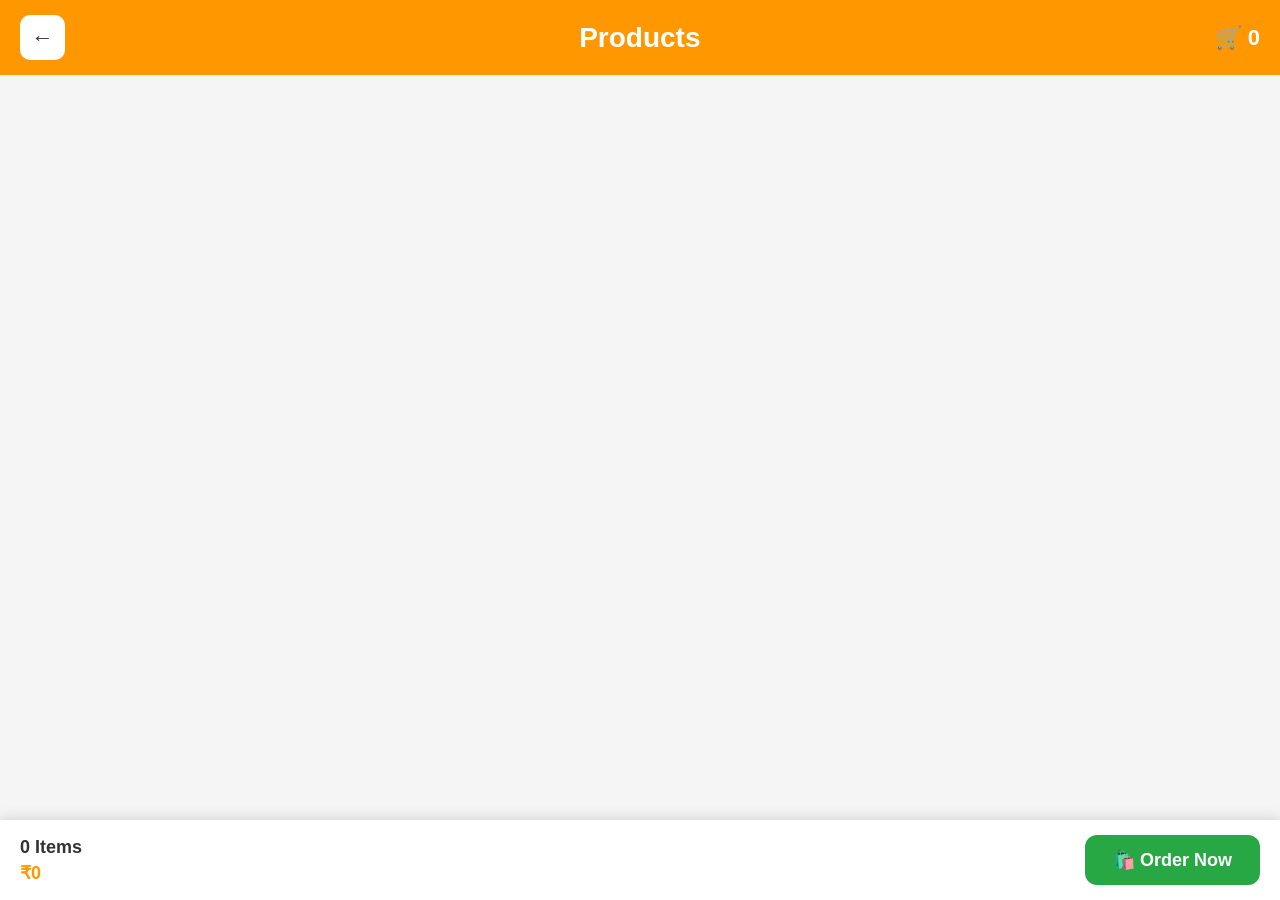
<file: product.html>
<!DOCTYPE html>
<html lang="en">

<head>

    <meta charset="UTF-8">
    <meta name="viewport" content="width=device-width, initial-scale=1.0">

    <title>Products</title>

    <link rel="stylesheet" href="product.css">

</head>

<body>

    <!-- Header -->

    <header class="header">

        <button class="back-btn" onclick="history.back()">
            ←
        </button>

        <h2>Products</h2>

        <div class="cart-icon">

            🛒 <span id="cartCount">0</span>

        </div>

    </header>

    <!-- Products -->

    <main>

        <section id="productGrid" class="product-grid">

            <!-- Products Load Here -->

        </section>

    </main>

    <!-- Bottom Order Bar -->

    <div id="bottomBar" class="bottom-bar">

        <div class="order-info">

            <h3 id="itemCount">0 Items</h3>

            <p>₹<span id="grandTotal">0</span></p>

        </div>

        <button id="orderBtn" onclick="orderNow()">

            🛍️ Order Now

        </button>

    </div>

    <script src="Product.js"></script>

</body>

</html>
</file>
<file: cart.css>
*{
    margin:0;
    padding:0;
    box-sizing:border-box;
    font-family:Arial, Helvetica, sans-serif;
}

body{
    background:#f5f5f5;
}

/* Header */

.header{
    background:#ff9800;
    color:#fff;
    display:flex;
    justify-content:space-between;
    align-items:center;
    padding:15px;
    position:sticky;
    top:0;
}

.back-btn{
    border:none;
    background:#fff;
    color:#000;
    padding:10px 14px;
    border-radius:8px;
    font-size:18px;
    cursor:pointer;
}

.header h2{
    flex:1;
    text-align:center;
    margin-right:40px;
}

/* Cart */

#cartContainer{
    padding:15px;
}

.cart-item{
    background:#fff;
    border-radius:10px;
    padding:15px;
    margin-bottom:15px;
    box-shadow:0 2px 8px rgba(0,0,0,.1);
}

.cart-item h3{
    margin-bottom:10px;
    color:#333;
}

.cart-item p{
    margin:6px 0;
    color:#666;
}

/* Quantity */

.qty-box{
    display:flex;
    align-items:center;
    gap:10px;
    margin-top:10px;
}

.qty-btn{
    width:35px;
    height:35px;
    border:none;
    border-radius:50%;
    background:#ff9800;
    color:#fff;
    font-size:20px;
    cursor:pointer;
}

.qty{
    font-size:18px;
    font-weight:bold;
}

/* Total */

.total-box{
    background:#fff;
    margin:15px;
    padding:15px;
    border-radius:10px;
    text-align:center;
    box-shadow:0 2px 8px rgba(0,0,0,.1);
}

.total-box h3{
    color:#ff9800;
    font-size:24px;
}

/* Buttons */

.buttons{
    display:flex;
    gap:10px;
    padding:15px;
}

.buttons button{
    flex:1;
    padding:14px;
    border:none;
    border-radius:8px;
    font-size:16px;
    font-weight:bold;
    cursor:pointer;
}

.clear-btn{
    background:red;
    color:#fff;
}

.order-btn{
    background:green;
    color:#fff;
}
</file>
<file: product.css>
*{
    margin:0;
    padding:0;
    box-sizing:border-box;
    font-family:Arial,Helvetica,sans-serif;
}

body{
    background:#f5f5f5;
    color:#333;
    padding-bottom:100px;
}

/* Header */

.header{
    position:sticky;
    top:0;
    z-index:1000;

    display:flex;
    justify-content:space-between;
    align-items:center;

    background:#ff9800;
    color:#fff;

    padding:15px 20px;
}

.back-btn{
    width:45px;
    height:45px;

    border:none;
    border-radius:10px;

    background:#fff;
    color:#333;

    font-size:22px;
    cursor:pointer;
}

.header h2{
    font-size:28px;
    font-weight:bold;
}

.cart-icon{
    font-size:22px;
    font-weight:bold;
}

/* Product List */

.product-grid{
    padding:18px;
}

/* Product Card */

.product-card{

    background:#fff;

    border-radius:18px;

    padding:20px;

    margin-bottom:18px;

    box-shadow:0 5px 15px rgba(0,0,0,.08);

}

.product-card h3{

    font-size:26px;

    margin-bottom:10px;

}

.weight{

    color:#777;

    font-size:18px;

    margin-bottom:10px;

}

.product-card h2{

    color:#ff9800;

    font-size:34px;

    margin-bottom:20px;

}

/* Quantity */

.qty-box{

    display:flex;

    justify-content:flex-end;

    align-items:center;

    gap:18px;

}

.qty-btn{

    width:45px;

    height:45px;

    border:none;

    border-radius:50%;

    background:#ff9800;

    color:#fff;

    font-size:26px;

    cursor:pointer;

}

.qty{

    min-width:30px;

    text-align:center;

    font-size:24px;

    font-weight:bold;

}

/* Bottom Order Bar */

.bottom-bar{

    position:fixed;

    left:0;

    right:0;

    bottom:0;

    background:#fff;

    box-shadow:0 -3px 12px rgba(0,0,0,.12);

    display:flex;

    justify-content:space-between;

    align-items:center;

    padding:15px 20px;

}

.order-info h3{

    font-size:18px;

}

.order-info p{

    margin-top:4px;

    font-size:18px;

    font-weight:bold;

    color:#ff9800;

}

#orderBtn{

    border:none;

    background:#28a745;

    color:#fff;

    padding:14px 28px;

    border-radius:12px;

    font-size:18px;

    font-weight:bold;

    cursor:pointer;

}
</file>
